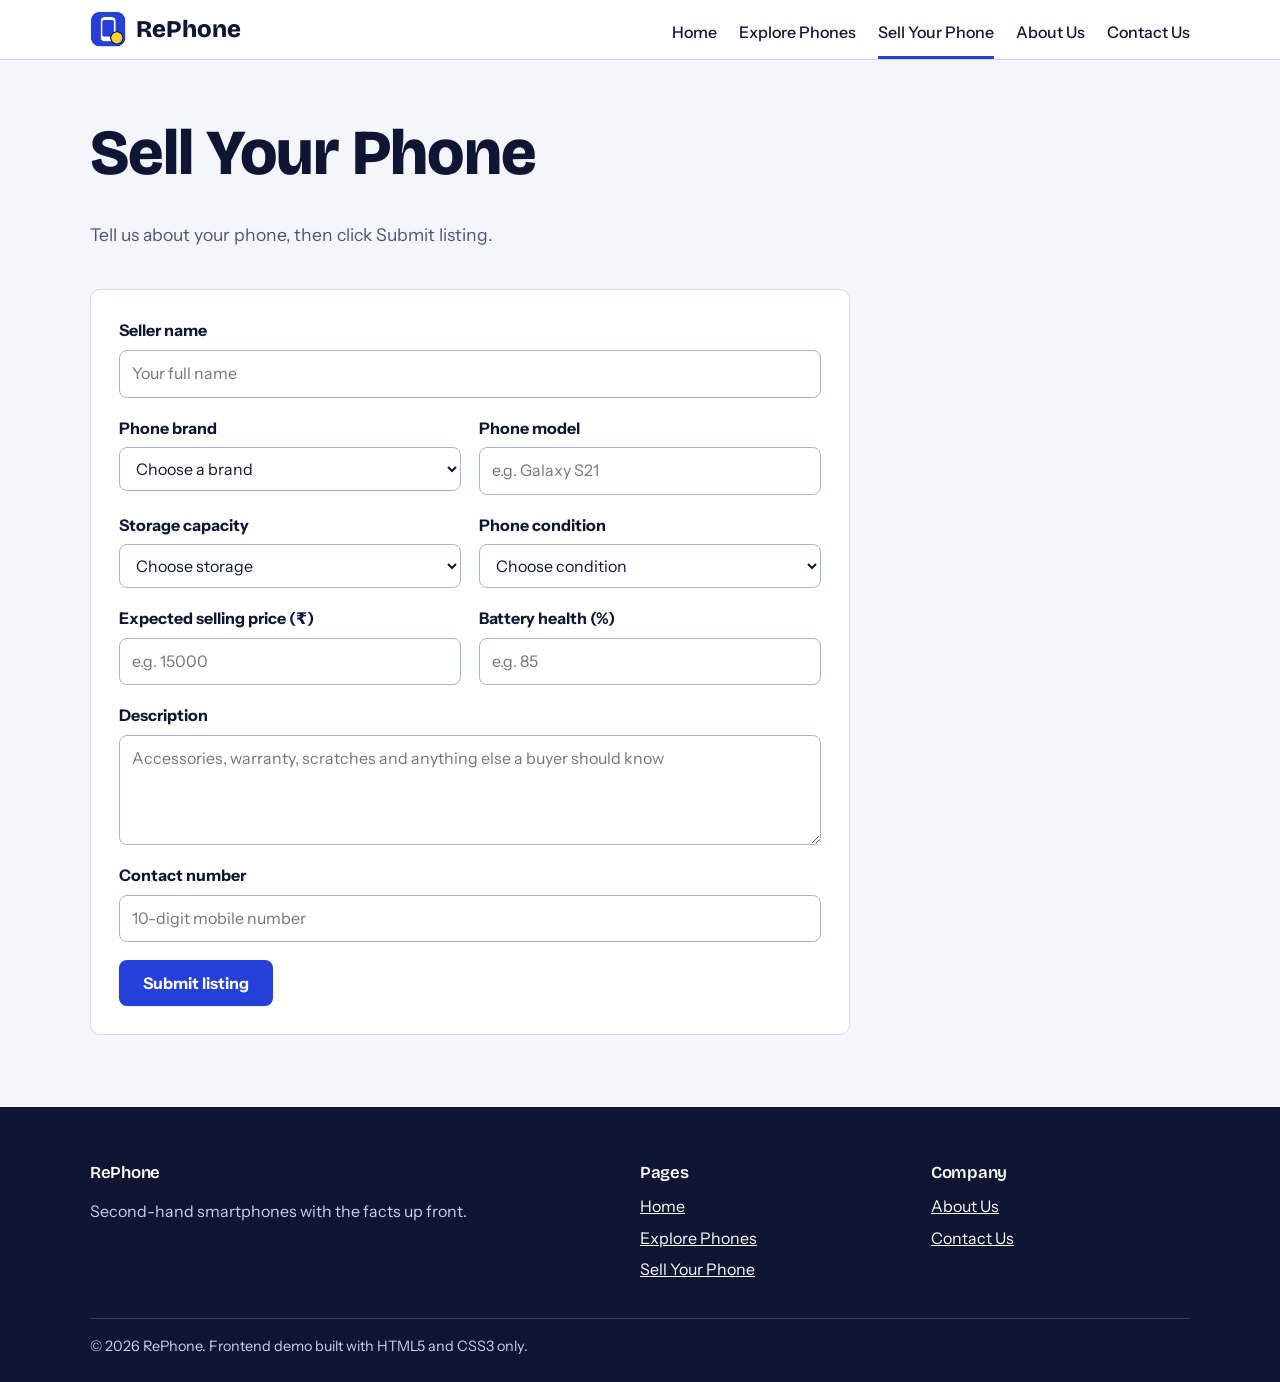
<file: sell.html>
<!DOCTYPE html>
<html lang="en">
<head>
  <meta charset="UTF-8">
  <meta name="viewport" content="width=device-width, initial-scale=1.0">
  <meta name="description" content="Demo form for listing a second-hand smartphone on RePhone.">
  <title>Sell Your Phone | RePhone</title>
  <link rel="stylesheet" href="style.css">
</head>
<body>

<!-- HEADER + NAVIGATION: identical on all 3 pages -->
<header class="site-header">
  <nav class="nav container" aria-label="Main navigation">
    <a class="logo" href="index.html"><img src="images/logo.png" alt="RePhone logo">RePhone</a>
    <ul>
      <li><a href="index.html">Home</a></li>
      <li><a href="phones.html">Explore Phones</a></li>
      <li><a class="active" href="sell.html">Sell Your Phone</a></li>
      <li><a href="index.html#about">About Us</a></li>
      <li><a href="index.html#contact">Contact Us</a></li>
    </ul>
  </nav>
</header>

<main>
<section class="page-title">
  <div class="container">
    <h1>Sell Your Phone</h1>
    <p>Tell us about your phone, then click Submit listing.</p>
  </div>
</section>

<section style="padding-top:0">
  <div class="container">
    <p id="demo-message" class="notice success"><strong>Listing submitted.</strong> This is a demo, so nothing was saved or published.</p>

    <form class="form" action="sell.html#demo-message" method="get">
      <div class="form-grid">
        <div class="field full">
          <label for="seller">Seller name</label>
          <input type="text" id="seller" name="seller" placeholder="Your full name" required>
        </div>
        <div class="field">
          <label for="brand">Phone brand</label>
          <select id="brand" name="brand" required>
            <option value="" disabled selected>Choose a brand</option>
            <option>Apple</option><option>Samsung</option><option>OnePlus</option>
            <option>Xiaomi / Redmi</option><option>Realme</option><option>Google</option><option>Other</option>
          </select>
        </div>
        <div class="field">
          <label for="model">Phone model</label>
          <input type="text" id="model" name="model" placeholder="e.g. Galaxy S21" required>
        </div>
        <div class="field">
          <label for="storage">Storage capacity</label>
          <select id="storage" name="storage" required>
            <option value="" disabled selected>Choose storage</option>
            <option>32 GB</option><option>64 GB</option><option>128 GB</option><option>256 GB</option><option>512 GB or more</option>
          </select>
        </div>
        <div class="field">
          <label for="condition">Phone condition</label>
          <select id="condition" name="condition" required>
            <option value="" disabled selected>Choose condition</option>
            <option>Excellent</option><option>Good</option><option>Fair</option>
          </select>
        </div>
        <div class="field">
          <label for="price">Expected selling price (₹)</label>
          <input type="number" id="price" name="price" min="0" step="100" placeholder="e.g. 15000" required>
        </div>
        <div class="field">
          <label for="battery">Battery health (%)</label>
          <input type="number" id="battery" name="battery" min="1" max="100" placeholder="e.g. 85" required>
        </div>
        <div class="field full">
          <label for="description">Description</label>
          <textarea id="description" name="description" placeholder="Accessories, warranty, scratches and anything else a buyer should know"></textarea>
        </div>
        <div class="field full">
          <label for="contact">Contact number</label>
          <input type="tel" id="contact" name="contact" pattern="[0-9]{10}" title="Enter a 10-digit mobile number" placeholder="10-digit mobile number" required>
        </div>
        <div class="full">
          <button class="btn" type="submit">Submit listing</button>
        </div>
      </div>
    </form>
  </div>
</section>
</main>

<!-- FOOTER: identical on all 3 pages -->
<footer class="site-footer">
  <div class="container footer-grid">
    <div>
      <h3>RePhone</h3>
      <p>Second-hand smartphones with the facts up front.</p>
    </div>
    <div>
      <h3>Pages</h3>
      <ul>
        <li><a href="index.html">Home</a></li>
        <li><a href="phones.html">Explore Phones</a></li>
        <li><a href="sell.html">Sell Your Phone</a></li>
      </ul>
    </div>
    <div>
      <h3>Company</h3>
      <ul>
        <li><a href="index.html#about">About Us</a></li>
        <li><a href="index.html#contact">Contact Us</a></li>
      </ul>
    </div>
  </div>
  <p class="copyright container">&copy; 2026 RePhone. Frontend demo built with HTML5 and CSS3 only.</p>
</footer>

</body>
</html>
</file>
<file: style.css>
/* =========================================================
   RePhone - one stylesheet shared by index.html, phones.html and sell.html
   Edit the colours in the :root block below to re-theme the whole site.
   ========================================================= */
@import url("https://fonts.googleapis.com/css2?family=Bricolage+Grotesque:wght@600;800&family=Instrument+Sans:wght@400;500;700&display=swap");

/* 1. VARIABLES AND BASE STYLES */
:root{
  --ink:#0f1633; --muted:#4b5575; --cobalt:#2540d8; --cobalt-dark:#1b32b0;
  --sticker:#ffd23f; --paper:#f4f6fb; --white:#fff; --line:#d5dbee;
}
*{box-sizing:border-box}
@media (prefers-reduced-motion:no-preference){html{scroll-behavior:smooth}}
html{scroll-padding-top:84px}
body{margin:0;font-family:"Instrument Sans","Segoe UI",system-ui,sans-serif;color:var(--ink);background:var(--paper);line-height:1.6}
h1,h2,h3{font-family:"Bricolage Grotesque","Trebuchet MS",system-ui,sans-serif;line-height:1.15;letter-spacing:-.015em;margin:0 0 .5em}
h1{font-size:clamp(2.4rem,6vw,4rem);font-weight:800}
h2{font-size:clamp(1.8rem,4vw,2.5rem);font-weight:800}
h3{font-size:1.25rem;font-weight:600}
p{max-width:62ch}
img{max-width:100%;height:auto;display:block}
a{color:var(--cobalt)}
:focus-visible{outline:3px solid var(--cobalt);outline-offset:3px}
section{padding:72px 0}
.container{width:min(1100px,90%);margin-inline:auto}
.section-head{max-width:40rem;margin-bottom:36px}
.white{background:var(--white);border-block:1px solid var(--line)}
.more{margin-top:32px}
.full{grid-column:1/-1}

/* 2. HEADER AND NAVIGATION */
.site-header{position:sticky;top:0;z-index:10;background:var(--white);border-bottom:1px solid var(--line)}
.nav{display:flex;flex-wrap:wrap;align-items:center;justify-content:space-between;gap:4px 28px;padding-top:10px}
.logo{display:flex;align-items:center;gap:10px;padding-bottom:10px;font:800 1.5rem "Bricolage Grotesque","Trebuchet MS",sans-serif;color:var(--ink);text-decoration:none}
.logo img{width:36px;height:36px}
.nav ul{display:flex;flex-wrap:wrap;gap:0 22px;list-style:none;margin:0;padding:0}
.nav ul a{display:block;padding:10px 0;border-bottom:3px solid transparent;color:var(--ink);font-weight:500;text-decoration:none}
.nav ul a:hover,.nav ul a.active{border-bottom-color:var(--cobalt)}

/* 3. BUTTONS */
.btn{display:inline-block;padding:11px 22px;border:2px solid var(--cobalt);border-radius:8px;background:var(--cobalt);color:#fff;font:700 1rem "Instrument Sans",sans-serif;text-decoration:none;cursor:pointer}
.btn:hover{background:var(--cobalt-dark);border-color:var(--cobalt-dark)}
.btn-outline{background:transparent;color:var(--cobalt)}
.btn-outline:hover{background:var(--cobalt);color:#fff}

/* 4. HOME PAGE: HERO */
.hero{padding:56px 0 72px}
.hero .container{display:grid;grid-template-columns:1.1fr .9fr;gap:48px;align-items:center}
.hero p{font-size:1.15rem;color:var(--muted)}
.buttons{display:flex;flex-wrap:wrap;gap:12px;margin-top:28px}
.hero-art{position:relative}
.hero-art img{border-radius:10px}
.sticker{position:absolute;left:-12px;bottom:28px;width:124px;height:124px;display:grid;place-content:center;text-align:center;line-height:1.2;border:2px dashed var(--ink);border-radius:50%;background:var(--sticker);color:var(--ink);transform:rotate(-8deg)}
.sticker span{font-size:.85rem}
.sticker strong{font:800 1.6rem "Bricolage Grotesque",sans-serif}

/* 5. PHONE CARDS (used on index.html and phones.html) */
.grid{display:grid;grid-template-columns:repeat(auto-fit,minmax(260px,1fr));gap:24px}
.card{background:var(--white);border:1px solid var(--line);border-radius:10px;overflow:hidden}
.photo{position:relative}
.photo img{width:100%;aspect-ratio:4/3;object-fit:cover}
.price{position:absolute;left:0;bottom:14px;margin:0;padding:6px 16px 6px 26px;background:var(--sticker);color:var(--ink);font:800 1.3rem "Bricolage Grotesque",sans-serif;clip-path:polygon(14px 0,100% 0,100% 100%,14px 100%,0 50%)}
.card-body{padding:16px 18px 18px}
.brand{margin:0;color:var(--muted);font-size:.95rem}
.specs{list-style:none;margin:12px 0 16px;padding:0}
.specs li{display:flex;justify-content:space-between;align-items:center;gap:8px;padding:8px 0;border-top:1px solid var(--line)}
.specs span{color:var(--muted)}
.specs strong{display:flex;align-items:center;gap:8px}
meter{width:72px;height:12px}
.grade{padding:2px 10px;border-radius:99px;font-size:.9rem}
.excellent{background:#d9f3e4;color:#0b6b3f}
.good{background:#e1e7ff;color:#1d34b8}
.fair{background:#ffe4d0;color:#8a3b00}
.actions{display:flex;flex-wrap:wrap;gap:8px;margin:0}
.actions .btn{padding:8px 16px;font-size:.95rem}

/* 6. HOME PAGE: OTHER SECTIONS */
.grid.small{grid-template-columns:repeat(auto-fit,minmax(220px,1fr))}
.feature{padding-top:16px;border-top:1px solid var(--line)}
.feature p{margin:0;color:var(--muted)}
.steps{display:grid;grid-template-columns:repeat(auto-fit,minmax(220px,1fr));gap:24px;margin:0;padding:0;list-style:none;counter-reset:step}
.steps li{counter-increment:step}
.steps li::before{content:counter(step);display:block;margin-bottom:8px;color:var(--cobalt);font:800 3rem/1 "Bricolage Grotesque",sans-serif}
.steps p{margin:0;color:var(--muted)}
.two-col{display:grid;grid-template-columns:1fr 1fr;gap:48px;align-items:start}
.checks,.contact-list{margin:0;padding:0;list-style:none}
.checks li,.contact-list li{padding:10px 0;border-top:1px solid var(--line)}
.checks li:last-child,.contact-list li:last-child{border-bottom:1px solid var(--line)}
.contact-list li{display:flex;gap:16px}
.contact-list span{width:72px;color:var(--muted)}

/* 7. PAGE TITLES, NOTICES AND THE SELL FORM */
.page-title{padding:56px 0 40px}
.page-title p{margin:0;color:var(--muted);font-size:1.1rem}
.notice{max-width:760px;margin:0 0 28px;padding:14px 18px;border:1px solid var(--line);border-left:6px solid var(--sticker);border-radius:6px;background:var(--white)}
.success{display:none;border-left-color:#0b6b3f}
.success:target{display:block}
.form{max-width:760px;padding:28px;border:1px solid var(--line);border-radius:10px;background:var(--white)}
.form-grid{display:grid;grid-template-columns:1fr 1fr;gap:18px}
.field{display:flex;flex-direction:column;gap:6px}
label{font-weight:700}
input,select,textarea{padding:10px 12px;border:1.5px solid #aab3d1;border-radius:8px;background:#fff;color:var(--ink);font:inherit}
textarea{min-height:110px;resize:vertical}

/* 8. FOOTER */
.site-footer{padding:56px 0 24px;background:var(--ink);color:#c9d0ea}
.site-footer :focus-visible{outline-color:var(--sticker)}
.footer-grid{display:grid;grid-template-columns:2fr 1fr 1fr;gap:32px}
.site-footer h3{color:#fff;font-size:1.05rem}
.site-footer a{color:#fff}
.site-footer ul{margin:0;padding:0;list-style:none}
.site-footer li{padding:3px 0}
.copyright{max-width:none;margin:32px auto 0;padding-top:16px;border-top:1px solid #34406b;font-size:.9rem}

/* 9. SMALL SCREENS */
@media (max-width:800px){
  section{padding:48px 0}
  .hero .container,.two-col,.footer-grid,.form-grid{grid-template-columns:1fr}
}
</file>
